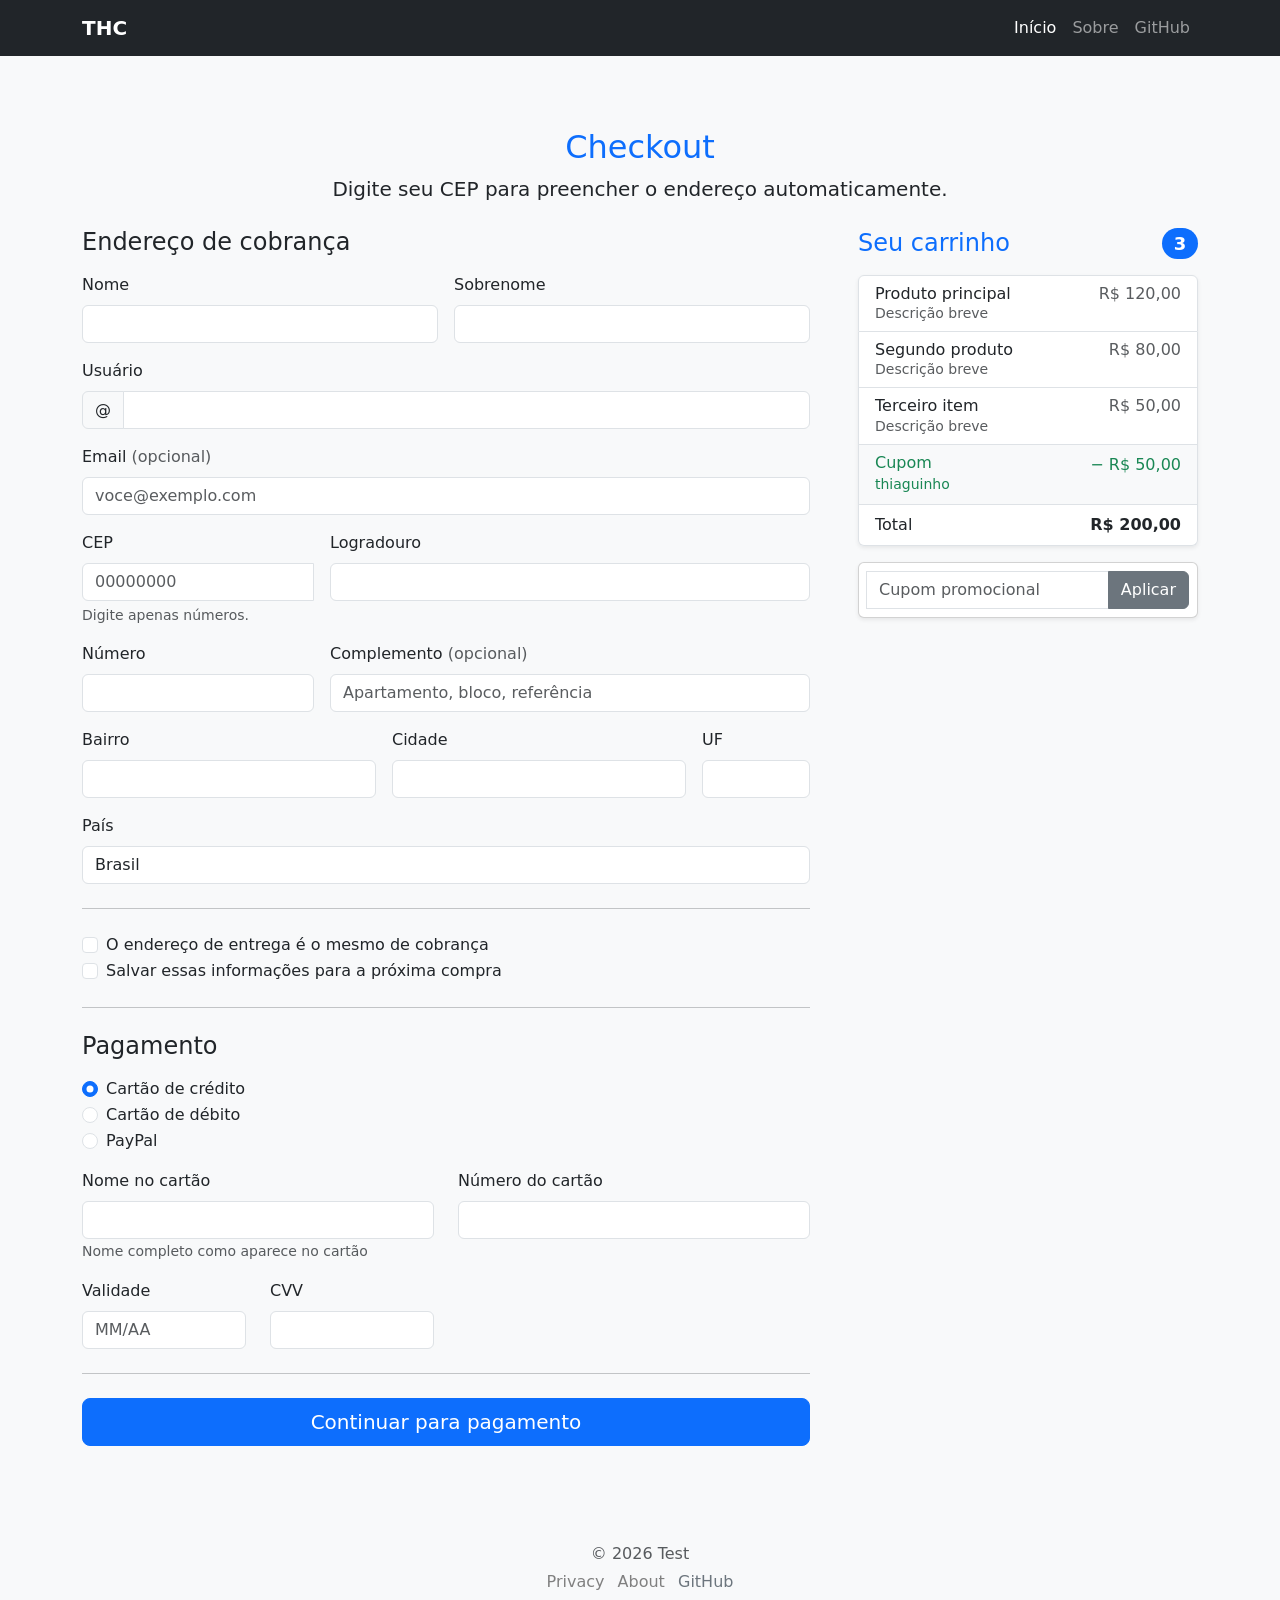
<file: index.html>
<!doctype html>
<html lang="pt-BR">
<head>
    <meta charset="utf-8">
    <meta name="viewport" content="width=device-width, initial-scale=1">
    <meta name="description" content="Página de checkout com preenchimento automático de endereço por CEP">
    <title>Checkout - Test</title>
    <link href="https://cdn.jsdelivr.net/npm/bootstrap@5.3.8/dist/css/bootstrap.min.css" rel="stylesheet" integrity="sha384-sRIl4kxILFvY47J16cr9ZwB07vP4J8+LH7qKQnuqkuIAvNWLzeN8tE5YBujZqJLB" crossorigin="anonymous">
    <link rel="stylesheet" href="assets/css/styles.css">
</head>
<body class="bg-body-tertiary">
    <header class="bg-dark">
        <nav class="navbar navbar-expand-lg navbar-dark bg-dark" aria-label="Navegação principal">
            <div class="container">
                <a class="navbar-brand fw-semibold" href="/index.html">THC</a>
                <button class="navbar-toggler" type="button" data-bs-toggle="collapse" data-bs-target="#navbarNav" aria-controls="navbarNav" aria-expanded="false" aria-label="Alternar navegação">
                    <span class="navbar-toggler-icon"></span>
                </button>
                <div class="collapse navbar-collapse" id="navbarNav">
                    <ul class="navbar-nav ms-auto">
                        <li class="nav-item">
                            <a class="nav-link active" aria-current="page" href="/index.html">Início</a>
                        </li>
                        <li class="nav-item">
                            <a class="nav-link" href="/about.html">Sobre</a>
                        </li>
                        <li class="nav-item">
                            <a class="nav-link" href="https://github.com/cost-12/checkout-bootstrap">GitHub</a>
                        </li>
                    </ul>
                </div>
            </div>
        </nav>
    </header>

    <main class="container my-5">
        <div class="py-4 text-center">
            <h1 class="h2 text-primary">Checkout</h1>
            <p class="lead mb-0">Digite seu CEP para preencher o endereço automaticamente.</p>
        </div>

        <div class="row g-5">
            <aside class="col-md-5 col-lg-4 order-md-last">
                <h2 class="h4 d-flex justify-content-between align-items-center mb-3">
                    <span class="text-primary">Seu carrinho</span>
                    <span class="badge bg-primary rounded-pill">3</span>
                </h2>
                <ul class="list-group mb-3 shadow-sm">
                    <li class="list-group-item d-flex justify-content-between lh-sm">
                        <div>
                            <h3 class="h6 my-0">Produto principal</h3>
                            <small class="text-body-secondary">Descrição breve</small>
                        </div>
                        <span class="text-body-secondary">R$ 120,00</span>
                    </li>
                    <li class="list-group-item d-flex justify-content-between lh-sm">
                        <div>
                            <h3 class="h6 my-0">Segundo produto</h3>
                            <small class="text-body-secondary">Descrição breve</small>
                        </div>
                        <span class="text-body-secondary">R$ 80,00</span>
                    </li>
                    <li class="list-group-item d-flex justify-content-between lh-sm">
                        <div>
                            <h3 class="h6 my-0">Terceiro item</h3>
                            <small class="text-body-secondary">Descrição breve</small>
                        </div>
                        <span class="text-body-secondary">R$ 50,00</span>
                    </li>
                    <li class="list-group-item d-flex justify-content-between bg-body-tertiary">
                        <div class="text-success">
                            <h3 class="h6 my-0">Cupom</h3>
                            <small>thiaguinho</small>
                        </div>
                        <span class="text-success">− R$ 50,00</span>
                    </li>
                    <li class="list-group-item d-flex justify-content-between">
                        <span>Total</span>
                        <strong>R$ 200,00</strong>
                    </li>
                </ul>

                <form class="card p-2 shadow-sm">
                    <div class="input-group">
                        <label class="visually-hidden" for="promoCode">Cupom promocional</label>
                        <input type="text" class="form-control" id="promoCode" placeholder="Cupom promocional">
                        <button type="submit" class="btn btn-secondary">Aplicar</button>
                    </div>
                </form>
            </aside>

            <section class="col-md-7 col-lg-8">
                <h2 class="h4 mb-3">Endereço de cobrança</h2>
                <form id="checkoutForm" class="needs-validation" novalidate>
                    <div class="row g-3">
                        <div class="col-sm-6">
                            <label for="firstName" class="form-label">Nome</label>
                            <input type="text" class="form-control" id="firstName" autocomplete="given-name" required>
                            <div class="invalid-feedback">Informe seu nome.</div>
                        </div>

                        <div class="col-sm-6">
                            <label for="lastName" class="form-label">Sobrenome</label>
                            <input type="text" class="form-control" id="lastName" autocomplete="family-name" required>
                            <div class="invalid-feedback">Informe seu sobrenome.</div>
                        </div>

                        <div class="col-12">
                            <label for="username" class="form-label">Usuário</label>
                            <div class="input-group has-validation">
                                <span class="input-group-text">@</span>
                                <input type="text" class="form-control" id="username" autocomplete="username" required>
                                <div class="invalid-feedback">Informe seu usuário.</div>
                            </div>
                        </div>

                        <div class="col-12">
                            <label for="email" class="form-label">Email <span class="text-body-secondary">(opcional)</span></label>
                            <input type="email" class="form-control" id="email" placeholder="voce@exemplo.com" autocomplete="email">
                            <div class="invalid-feedback">Informe um email válido.</div>
                        </div>

                        <div class="col-md-4">
                            <label for="cep" class="form-label">CEP</label>
                            <div class="input-group has-validation">
                                <input type="text" class="form-control" id="cep" name="cep" placeholder="00000000" inputmode="numeric" autocomplete="postal-code" minlength="8" pattern="[0-9]{8}" required aria-describedby="cepHelp cepFeedback">
                                <span class="input-group-text d-none" id="cepSpinner">
                                    <span class="spinner-border spinner-border-sm text-primary" role="status" aria-label="Buscando endereço"></span>
                                </span>
                                <div id="cepFeedback" class="invalid-feedback" aria-live="polite">Informe um CEP com 8 dígitos.</div>
                            </div>
                            <div id="cepHelp" class="form-text">Digite apenas números.</div>
                        </div>

                        <div class="col-md-8">
                            <label for="logradouro" class="form-label">Logradouro</label>
                            <input type="text" class="form-control" id="logradouro" name="logradouro" autocomplete="address-line1" required>
                            <div class="invalid-feedback">Informe o logradouro.</div>
                        </div>

                        <div class="col-sm-4">
                            <label for="numero" class="form-label">Número</label>
                            <input type="text" class="form-control" id="numero" name="numero" autocomplete="address-line2" required>
                            <div class="invalid-feedback">Informe o número.</div>
                        </div>

                        <div class="col-sm-8">
                            <label for="complemento" class="form-label">Complemento <span class="text-body-secondary">(opcional)</span></label>
                            <input type="text" class="form-control" id="complemento" name="complemento" placeholder="Apartamento, bloco, referência">
                        </div>

                        <div class="col-md-5">
                            <label for="bairro" class="form-label">Bairro</label>
                            <input type="text" class="form-control" id="bairro" name="bairro" autocomplete="address-level3" required>
                            <div class="invalid-feedback">Informe o bairro.</div>
                        </div>

                        <div class="col-md-5">
                            <label for="cidade" class="form-label">Cidade</label>
                            <input type="text" class="form-control" id="cidade" name="cidade" autocomplete="address-level2" required>
                            <div class="invalid-feedback">Informe a cidade.</div>
                        </div>

                        <div class="col-md-2">
                            <label for="estado" class="form-label">UF</label>
                            <input type="text" class="form-control text-uppercase" id="estado" name="estado" autocomplete="address-level1" maxlength="2" pattern="[A-Z]{2}" required>
                            <div class="invalid-feedback">Informe a UF.</div>
                        </div>

                        <div class="col-12">
                            <label for="pais" class="form-label">País</label>
                            <input type="text" class="form-control" id="pais" name="pais" value="Brasil" readonly required>
                        </div>
                    </div>

                    <hr class="my-4">

                    <div class="form-check">
                        <input type="checkbox" class="form-check-input" id="sameAddress">
                        <label class="form-check-label" for="sameAddress">O endereço de entrega é o mesmo de cobrança</label>
                    </div>
                    <div class="form-check">
                        <input type="checkbox" class="form-check-input" id="saveInfo">
                        <label class="form-check-label" for="saveInfo">Salvar essas informações para a próxima compra</label>
                    </div>

                    <hr class="my-4">

                    <h2 class="h4 mb-3">Pagamento</h2>

                    <div class="my-3">
                        <div class="form-check">
                            <input id="credit" name="paymentMethod" type="radio" class="form-check-input" checked required>
                            <label class="form-check-label" for="credit">Cartão de crédito</label>
                        </div>
                        <div class="form-check">
                            <input id="debit" name="paymentMethod" type="radio" class="form-check-input" required>
                            <label class="form-check-label" for="debit">Cartão de débito</label>
                        </div>
                        <div class="form-check">
                            <input id="paypal" name="paymentMethod" type="radio" class="form-check-input" required>
                            <label class="form-check-label" for="paypal">PayPal</label>
                        </div>
                    </div>

                    <div class="row gy-3">
                        <div class="col-md-6">
                            <label for="ccName" class="form-label">Nome no cartão</label>
                            <input type="text" class="form-control" id="ccName" autocomplete="cc-name" required>
                            <small class="text-body-secondary">Nome completo como aparece no cartão</small>
                            <div class="invalid-feedback">Informe o nome do cartão.</div>
                        </div>

                        <div class="col-md-6">
                            <label for="ccNumber" class="form-label">Número do cartão</label>
                            <input type="text" class="form-control" id="ccNumber" inputmode="numeric" autocomplete="cc-number" required>
                            <div class="invalid-feedback">Informe o número do cartão.</div>
                        </div>

                        <div class="col-md-3">
                            <label for="ccExpiration" class="form-label">Validade</label>
                            <input type="text" class="form-control" id="ccExpiration" placeholder="MM/AA" autocomplete="cc-exp" required>
                            <div class="invalid-feedback">Informe a validade.</div>
                        </div>

                        <div class="col-md-3">
                            <label for="ccCvv" class="form-label">CVV</label>
                            <input type="text" class="form-control" id="ccCvv" inputmode="numeric" autocomplete="cc-csc" required>
                            <div class="invalid-feedback">Informe o código de segurança.</div>
                        </div>
                    </div>

                    <hr class="my-4">

                    <button id="checkoutButton" class="w-100 btn btn-primary btn-lg" type="submit">Continuar para pagamento</button>
                </form>
            </section>
        </div>
    </main>

    <footer class="my-5 pt-5 text-body-secondary text-center text-small">
        <p class="mb-1">© 2026 Test</p>
        <ul class="list-inline">
            <li class="list-inline-item"><a href="/privacy.html">Privacy</a></li>
            <li class="list-inline-item"><a href="/about.html">About</a></li>
            <li class="list-inline-item"><a href="https://github.com/cost-12/checkout-bootstrap" class="link-secondary">GitHub</a></li>
        </ul>
    </footer>

    <script src="https://cdn.jsdelivr.net/npm/bootstrap@5.3.8/dist/js/bootstrap.bundle.min.js" integrity="sha384-FKyoEForCGlyvwx9Hj09JcYn3nv7wiPVlz7YYwJrWVcXK/BmnVDxM+D2scQbITxI" crossorigin="anonymous"></script>
    <script>
        (() => {
            'use strict';

            const checkoutForm = document.querySelector('#checkoutForm');
            const checkoutButton = document.querySelector('#checkoutButton');
            const cepInput = document.querySelector('#cep');
            const cepFeedback = document.querySelector('#cepFeedback');
            const cepSpinner = document.querySelector('#cepSpinner');
            const logradouroInput = document.querySelector('#logradouro');
            const bairroInput = document.querySelector('#bairro');
            const cidadeInput = document.querySelector('#cidade');
            const estadoInput = document.querySelector('#estado');
            const numeroInput = document.querySelector('#numero');
            const complementoInput = document.querySelector('#complemento');
            const apiAddressInputs = [logradouroInput, bairroInput, cidadeInput, estadoInput];
            const allAddressInputs = [...apiAddressInputs, numeroInput, complementoInput];

            let activeController = null;
            let pendingCep = '';
            let lastSuccessfulCep = '';

            const normalizeCep = (value) => value.replace(/\D/g, '').slice(0, 8);

            const setCityStateReadonly = (isReadonly) => {
                cidadeInput.readOnly = isReadonly;
                estadoInput.readOnly = isReadonly;
            };

            const clearAddressFields = ({ includeManualFields = true } = {}) => {
                const inputsToClear = includeManualFields ? allAddressInputs : apiAddressInputs;

                inputsToClear.forEach((input) => {
                    input.value = '';
                    input.classList.remove('is-valid', 'is-invalid');
                });

                setCityStateReadonly(false);
            };

            const clearCepFeedback = () => {
                cepInput.setCustomValidity('');
                cepInput.classList.remove('is-invalid', 'is-valid');
                cepFeedback.textContent = 'Informe um CEP com 8 dígitos.';
            };

            const showCepError = (message) => {
                cepInput.setCustomValidity(message);
                cepInput.classList.remove('is-valid');
                cepInput.classList.add('is-invalid');
                cepFeedback.textContent = message;
            };

            const setLoadingState = (isLoading) => {
                cepSpinner.classList.toggle('d-none', !isLoading);
                cepInput.setAttribute('aria-busy', String(isLoading));
                checkoutButton.disabled = isLoading;
            };

            const fillAddressFields = (address) => {
                logradouroInput.value = address.street || '';
                bairroInput.value = address.neighborhood || '';
                cidadeInput.value = address.city || '';
                estadoInput.value = address.state || '';
                setCityStateReadonly(Boolean(address.city && address.state));
            };

            const abortActiveRequest = () => {
                if (activeController) {
                    activeController.abort();
                    activeController = null;
                    pendingCep = '';
                    setLoadingState(false);
                }
            };

            const searchCep = async (cep) => {
                if (cep.length !== 8) {
                    clearAddressFields();
                    showCepError('Formato de CEP inválido. Use 8 dígitos.');
                    return;
                }

                if (cep === pendingCep || (cep === lastSuccessfulCep && cepInput.classList.contains('is-valid'))) {
                    return;
                }

                abortActiveRequest();
                clearCepFeedback();

                const controller = new AbortController();
                activeController = controller;
                pendingCep = cep;
                setLoadingState(true);

                try {
                    const response = await fetch(`https://brasilapi.com.br/api/cep/v2/${cep}`, {
                        signal: controller.signal,
                    });

                    if (!response.ok) {
                        if (response.status === 400) {
                            throw new Error('Formato de CEP inválido.');
                        }

                        if (response.status === 404) {
                            throw new Error('CEP não encontrado.');
                        }

                        throw new Error('Não foi possível buscar o CEP agora.');
                    }

                    const address = await response.json();

                    if (cep !== lastSuccessfulCep) {
                        numeroInput.value = '';
                        complementoInput.value = '';
                    }

                    fillAddressFields(address);
                    cepInput.value = normalizeCep(address.cep || cep);
                    cepInput.setCustomValidity('');
                    cepInput.classList.remove('is-invalid');
                    cepInput.classList.add('is-valid');
                    cepFeedback.textContent = 'Endereço encontrado.';
                    lastSuccessfulCep = cep;
                    numeroInput.focus();
                } catch (error) {
                    if (error.name === 'AbortError') {
                        return;
                    }

                    lastSuccessfulCep = '';
                    clearAddressFields();
                    showCepError(error.message || 'CEP não encontrado.');
                } finally {
                    if (activeController === controller) {
                        activeController = null;
                        pendingCep = '';
                        setLoadingState(false);
                    }
                }
            };

            cepInput.addEventListener('input', () => {
                const normalizedCep = normalizeCep(cepInput.value);
                cepInput.value = normalizedCep;

                if (normalizedCep !== lastSuccessfulCep) {
                    clearCepFeedback();
                    clearAddressFields({ includeManualFields: false });
                }

                if (normalizedCep.length < 8) {
                    abortActiveRequest();
                    return;
                }

                searchCep(normalizedCep);
            });

            cepInput.addEventListener('blur', () => {
                const normalizedCep = normalizeCep(cepInput.value);
                cepInput.value = normalizedCep;

                if (!normalizedCep) {
                    abortActiveRequest();
                    clearCepFeedback();
                    clearAddressFields();
                    return;
                }

                searchCep(normalizedCep);
            });

            estadoInput.addEventListener('input', () => {
                estadoInput.value = estadoInput.value.toUpperCase().replace(/[^A-Z]/g, '').slice(0, 2);
            });

            checkoutForm.addEventListener('submit', (event) => {
                if (!checkoutForm.checkValidity()) {
                    event.preventDefault();
                    event.stopPropagation();
                }

                checkoutForm.classList.add('was-validated');
            });
        })();
    </script>
</body>
</html>
</file>
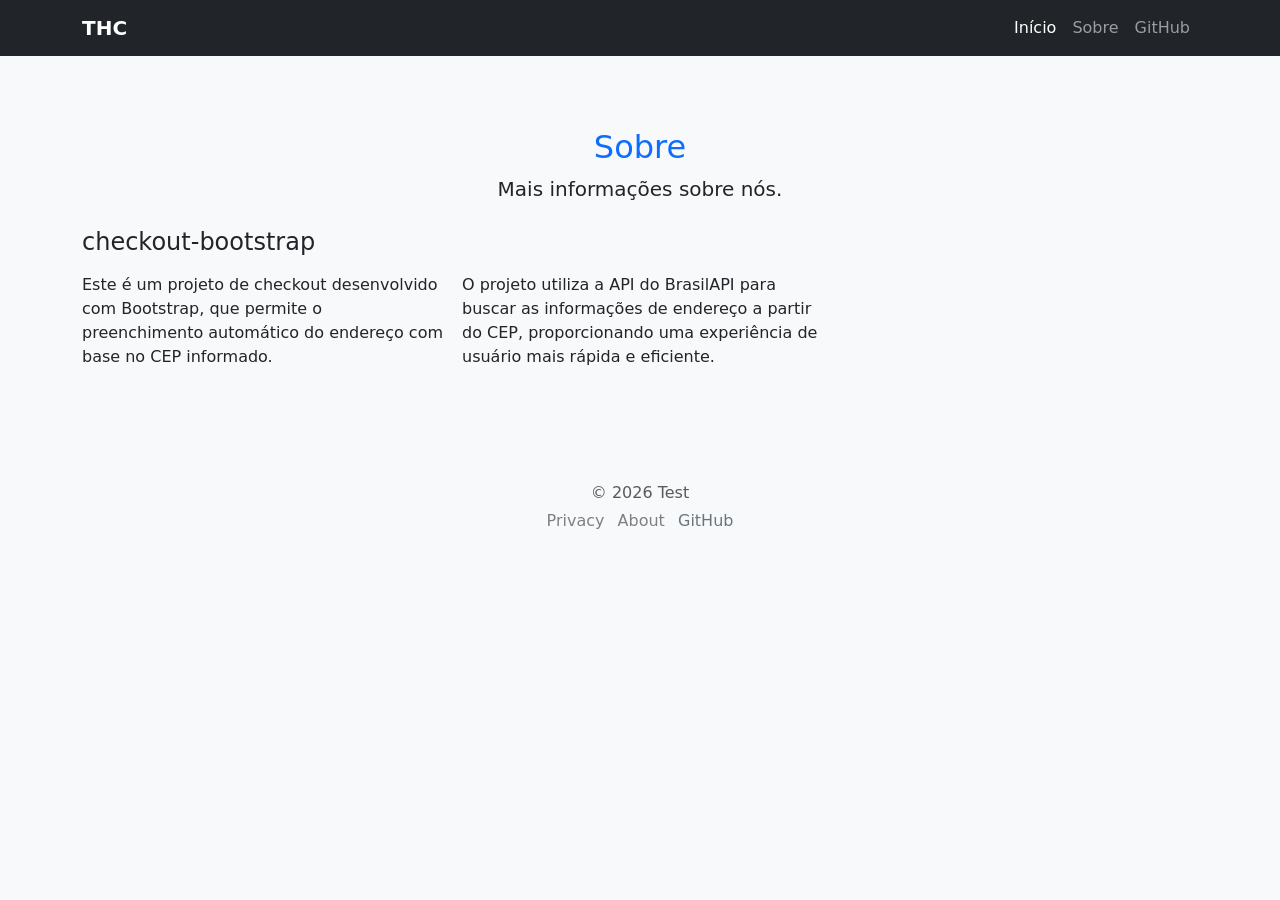
<file: about.html>
<!doctype html>
<html lang="pt-BR">
<head>
    <meta charset="utf-8">
    <meta name="viewport" content="width=device-width, initial-scale=1">
    <meta name="description" content="Página de checkout com preenchimento automático de endereço por CEP">
    <title>Checkout - Test</title>
    <link href="https://cdn.jsdelivr.net/npm/bootstrap@5.3.8/dist/css/bootstrap.min.css" rel="stylesheet" integrity="sha384-sRIl4kxILFvY47J16cr9ZwB07vP4J8+LH7qKQnuqkuIAvNWLzeN8tE5YBujZqJLB" crossorigin="anonymous">
    <link rel="stylesheet" href="assets/css/styles.css">
</head>
<body class="bg-body-tertiary">
    <header class="bg-dark">
        <nav class="navbar navbar-expand-lg navbar-dark bg-dark" aria-label="Navegação principal">
            <div class="container">
                <a class="navbar-brand fw-semibold" href="/index.html">THC</a>
                <button class="navbar-toggler" type="button" data-bs-toggle="collapse" data-bs-target="#navbarNav" aria-controls="navbarNav" aria-expanded="false" aria-label="Alternar navegação">
                    <span class="navbar-toggler-icon"></span>
                </button>
                <div class="collapse navbar-collapse" id="navbarNav">
                    <ul class="navbar-nav ms-auto">
                        <li class="nav-item">
                            <a class="nav-link active" aria-current="page" href="/index.html">Início</a>
                        </li>
                        <li class="nav-item">
                            <a class="nav-link" href="/about.html">Sobre</a>
                        </li>
                        <li class="nav-item">
                            <a class="nav-link" href="https://github.com/cost-12/checkout-bootstrap">GitHub</a>
                        </li>
                    </ul>
                </div>
            </div>
        </nav>
    </header>

    <main class="container my-5">
        <div class="py-4 text-center">
            <h1 class="h2 text-primary">Sobre</h1>
            <p class="lead mb-0">Mais informações sobre nós.</p>
        </div>

            <section class="col-md-7 col-lg-8">
                <h2 class="h4 mb-3">checkout-bootstrap</h2>
                <form id="checkoutForm" class="needs-validation" novalidate>
                    <div class="row g-3">
                        <div class="col-sm-6">
                            <p>Este é um projeto de checkout desenvolvido com Bootstrap, que permite o preenchimento automático do endereço com base no CEP informado.</p>
                        </div>

                        <div class="col-sm-6">
                            <p>O projeto utiliza a API do BrasilAPI para buscar as informações de endereço a partir do CEP, proporcionando uma experiência de usuário mais rápida e eficiente.</p>
                        </div>
                    </div>
                </form>
            </section>
        </div>
    </main>

    <footer class="my-5 pt-5 text-body-secondary text-center text-small">
        <p class="mb-1">© 2026 Test</p>
        <ul class="list-inline">
            <li class="list-inline-item"><a href="/privacy.html">Privacy</a></li>
            <li class="list-inline-item"><a href="/about.html">About</a></li>
            <li class="list-inline-item"><a href="https://github.com/cost-12/checkout-bootstrap" class="link-secondary">GitHub</a></li>
        </ul>
    </footer>

    <script src="https://cdn.jsdelivr.net/npm/bootstrap@5.3.8/dist/js/bootstrap.bundle.min.js" integrity="sha384-FKyoEForCGlyvwx9Hj09JcYn3nv7wiPVlz7YYwJrWVcXK/BmnVDxM+D2scQbITxI" crossorigin="anonymous"></script>
    <script>
        (() => {
            'use strict';

            const checkoutForm = document.querySelector('#checkoutForm');
            const checkoutButton = document.querySelector('#checkoutButton');
            const cepInput = document.querySelector('#cep');
            const cepFeedback = document.querySelector('#cepFeedback');
            const cepSpinner = document.querySelector('#cepSpinner');
            const logradouroInput = document.querySelector('#logradouro');
            const bairroInput = document.querySelector('#bairro');
            const cidadeInput = document.querySelector('#cidade');
            const estadoInput = document.querySelector('#estado');
            const numeroInput = document.querySelector('#numero');
            const complementoInput = document.querySelector('#complemento');
            const apiAddressInputs = [logradouroInput, bairroInput, cidadeInput, estadoInput];
            const allAddressInputs = [...apiAddressInputs, numeroInput, complementoInput];

            let activeController = null;
            let pendingCep = '';
            let lastSuccessfulCep = '';

            const normalizeCep = (value) => value.replace(/\D/g, '').slice(0, 8);

            const setCityStateReadonly = (isReadonly) => {
                cidadeInput.readOnly = isReadonly;
                estadoInput.readOnly = isReadonly;
            };

            const clearAddressFields = ({ includeManualFields = true } = {}) => {
                const inputsToClear = includeManualFields ? allAddressInputs : apiAddressInputs;

                inputsToClear.forEach((input) => {
                    input.value = '';
                    input.classList.remove('is-valid', 'is-invalid');
                });

                setCityStateReadonly(false);
            };

            const clearCepFeedback = () => {
                cepInput.setCustomValidity('');
                cepInput.classList.remove('is-invalid', 'is-valid');
                cepFeedback.textContent = 'Informe um CEP com 8 dígitos.';
            };

            const showCepError = (message) => {
                cepInput.setCustomValidity(message);
                cepInput.classList.remove('is-valid');
                cepInput.classList.add('is-invalid');
                cepFeedback.textContent = message;
            };

            const setLoadingState = (isLoading) => {
                cepSpinner.classList.toggle('d-none', !isLoading);
                cepInput.setAttribute('aria-busy', String(isLoading));
                checkoutButton.disabled = isLoading;
            };

            const fillAddressFields = (address) => {
                logradouroInput.value = address.street || '';
                bairroInput.value = address.neighborhood || '';
                cidadeInput.value = address.city || '';
                estadoInput.value = address.state || '';
                setCityStateReadonly(Boolean(address.city && address.state));
            };

            const abortActiveRequest = () => {
                if (activeController) {
                    activeController.abort();
                    activeController = null;
                    pendingCep = '';
                    setLoadingState(false);
                }
            };

            const searchCep = async (cep) => {
                if (cep.length !== 8) {
                    clearAddressFields();
                    showCepError('Formato de CEP inválido. Use 8 dígitos.');
                    return;
                }

                if (cep === pendingCep || (cep === lastSuccessfulCep && cepInput.classList.contains('is-valid'))) {
                    return;
                }

                abortActiveRequest();
                clearCepFeedback();

                const controller = new AbortController();
                activeController = controller;
                pendingCep = cep;
                setLoadingState(true);

                try {
                    const response = await fetch(`https://brasilapi.com.br/api/cep/v2/${cep}`, {
                        signal: controller.signal,
                    });

                    if (!response.ok) {
                        if (response.status === 400) {
                            throw new Error('Formato de CEP inválido.');
                        }

                        if (response.status === 404) {
                            throw new Error('CEP não encontrado.');
                        }

                        throw new Error('Não foi possível buscar o CEP agora.');
                    }

                    const address = await response.json();

                    if (cep !== lastSuccessfulCep) {
                        numeroInput.value = '';
                        complementoInput.value = '';
                    }

                    fillAddressFields(address);
                    cepInput.value = normalizeCep(address.cep || cep);
                    cepInput.setCustomValidity('');
                    cepInput.classList.remove('is-invalid');
                    cepInput.classList.add('is-valid');
                    cepFeedback.textContent = 'Endereço encontrado.';
                    lastSuccessfulCep = cep;
                    numeroInput.focus();
                } catch (error) {
                    if (error.name === 'AbortError') {
                        return;
                    }

                    lastSuccessfulCep = '';
                    clearAddressFields();
                    showCepError(error.message || 'CEP não encontrado.');
                } finally {
                    if (activeController === controller) {
                        activeController = null;
                        pendingCep = '';
                        setLoadingState(false);
                    }
                }
            };

            cepInput.addEventListener('input', () => {
                const normalizedCep = normalizeCep(cepInput.value);
                cepInput.value = normalizedCep;

                if (normalizedCep !== lastSuccessfulCep) {
                    clearCepFeedback();
                    clearAddressFields({ includeManualFields: false });
                }

                if (normalizedCep.length < 8) {
                    abortActiveRequest();
                    return;
                }

                searchCep(normalizedCep);
            });

            cepInput.addEventListener('blur', () => {
                const normalizedCep = normalizeCep(cepInput.value);
                cepInput.value = normalizedCep;

                if (!normalizedCep) {
                    abortActiveRequest();
                    clearCepFeedback();
                    clearAddressFields();
                    return;
                }

                searchCep(normalizedCep);
            });

            estadoInput.addEventListener('input', () => {
                estadoInput.value = estadoInput.value.toUpperCase().replace(/[^A-Z]/g, '').slice(0, 2);
            });

            checkoutForm.addEventListener('submit', (event) => {
                if (!checkoutForm.checkValidity()) {
                    event.preventDefault();
                    event.stopPropagation();
                }

                checkoutForm.classList.add('was-validated');
            });
        })();
    </script>
</body>
</html>
</file>
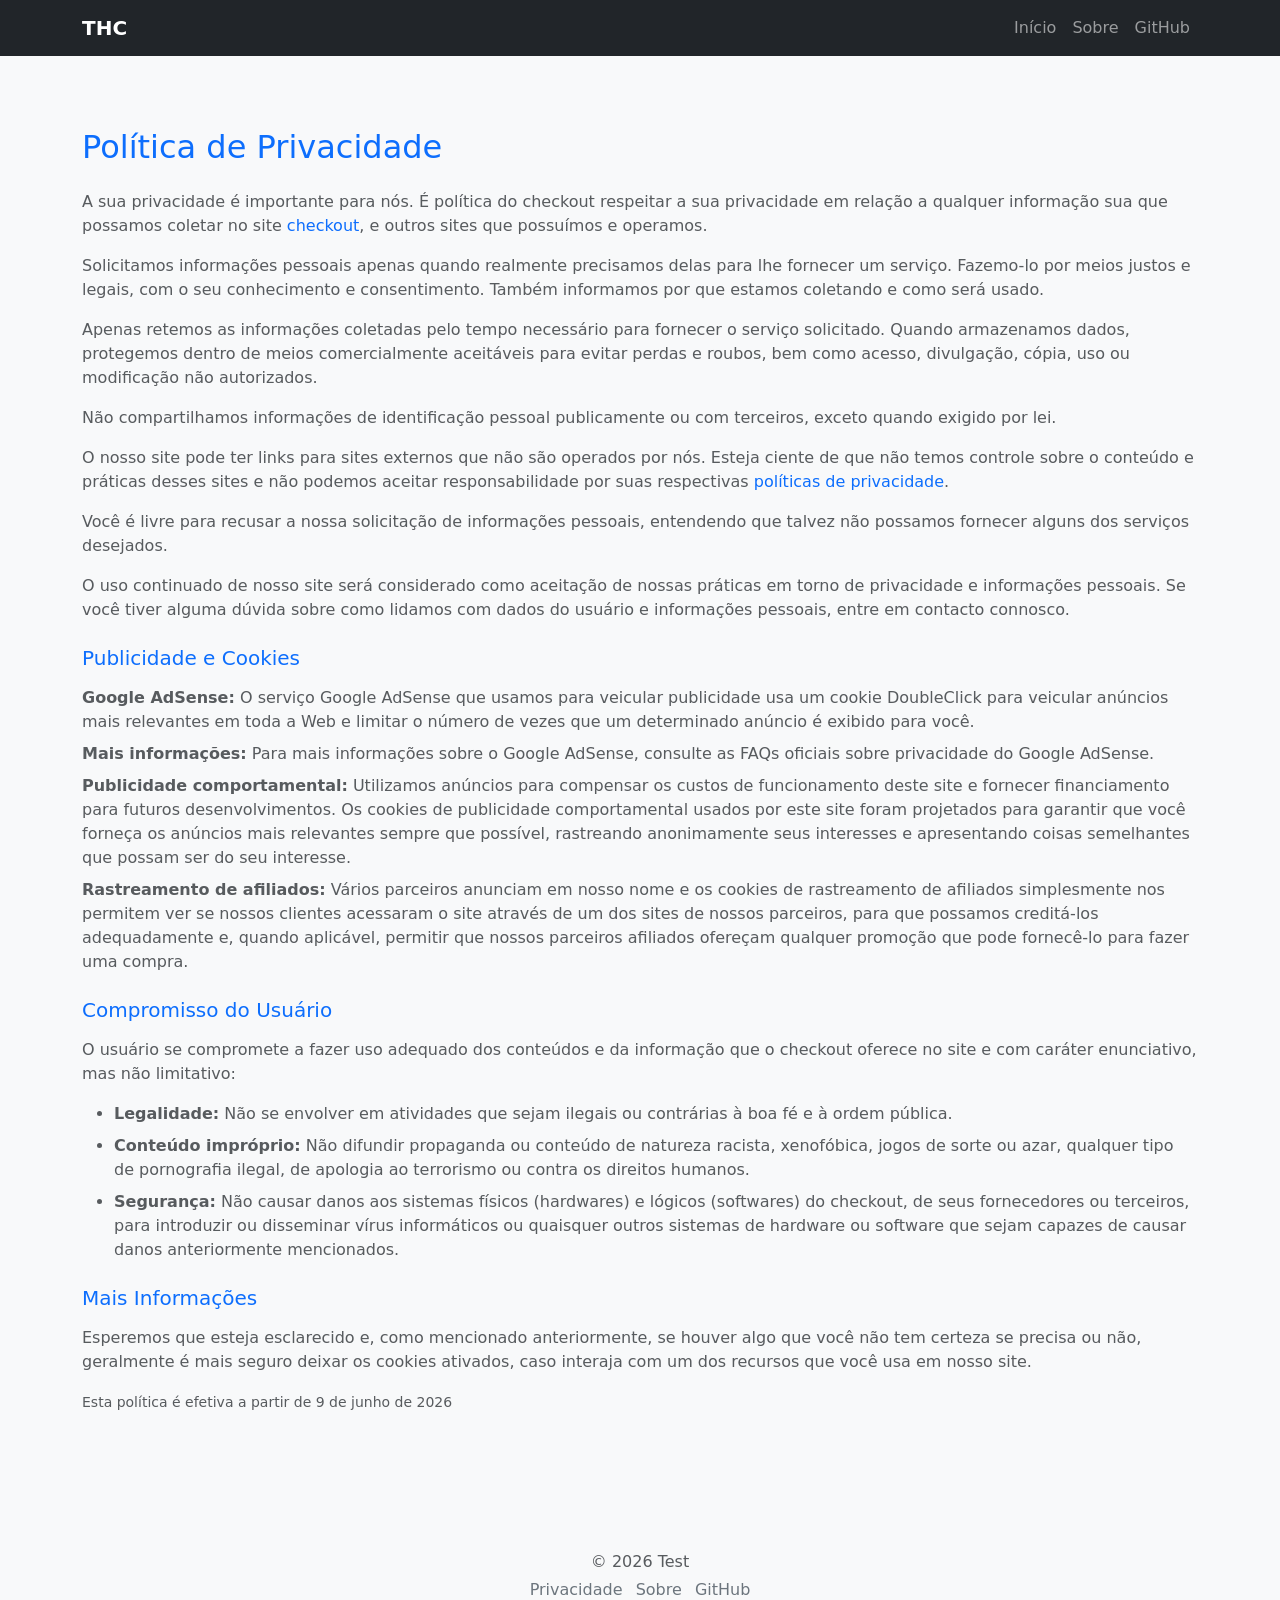
<file: privacy.html>
<!doctype html>
<html lang="pt-BR">
<head>
    <meta charset="utf-8">
    <meta name="viewport" content="width=device-width, initial-scale=1">
    <meta name="description" content="Política de Privacidade do Checkout">
    <title>Política de Privacidade - Checkout</title>
    <link href="https://cdn.jsdelivr.net/npm/bootstrap@5.3.8/dist/css/bootstrap.min.css" rel="stylesheet" integrity="sha384-sRIl4kxILFvY47J16cr9ZwB07vP4J8+LH7qKQnuqkuIAvNWLzeN8tE5YBujZqJLB" crossorigin="anonymous">
    <link rel="stylesheet" href="assets/css/styles.css">
</head>
<body class="bg-body-tertiary">
    <header class="bg-dark">
        <nav class="navbar navbar-expand-lg navbar-dark bg-dark" aria-label="Navegação principal">
            <div class="container">
                <a class="navbar-brand fw-semibold" href="/index.html">THC</a>
                <button class="navbar-toggler" type="button" data-bs-toggle="collapse" data-bs-target="#navbarNav" aria-controls="navbarNav" aria-expanded="false" aria-label="Alternar navegação">
                    <span class="navbar-toggler-icon"></span>
                </button>
                <div class="collapse navbar-collapse" id="navbarNav">
                    <ul class="navbar-nav ms-auto">
                        <li class="nav-item">
                            <a class="nav-link" href="/index.html">Início</a>
                        </li>
                        <li class="nav-item">
                            <a class="nav-link" href="/about.html">Sobre</a>
                        </li>
                        <li class="nav-item">
                            <a class="nav-link" href="https://github.com/cost-12/checkout-bootstrap">GitHub</a>
                        </li>
                    </ul>
                </div>
            </div>
        </nav>
    </header>

    <main class="container my-5">
        <div class="py-4">
            <h1 class="h2 text-primary mb-4">Política de Privacidade</h1>

            <p class="text-body-secondary">A sua privacidade é importante para nós. É política do checkout respeitar a sua privacidade em relação a qualquer informação sua que possamos coletar no site <a href="https://checkout-bootstrap.vercel.app/" class="link-primary">checkout</a>, e outros sites que possuímos e operamos.</p>

            <p class="text-body-secondary">Solicitamos informações pessoais apenas quando realmente precisamos delas para lhe fornecer um serviço. Fazemo-lo por meios justos e legais, com o seu conhecimento e consentimento. Também informamos por que estamos coletando e como será usado.</p>

            <p class="text-body-secondary">Apenas retemos as informações coletadas pelo tempo necessário para fornecer o serviço solicitado. Quando armazenamos dados, protegemos dentro de meios comercialmente aceitáveis ​​para evitar perdas e roubos, bem como acesso, divulgação, cópia, uso ou modificação não autorizados.</p>

            <p class="text-body-secondary">Não compartilhamos informações de identificação pessoal publicamente ou com terceiros, exceto quando exigido por lei.</p>

            <p class="text-body-secondary">O nosso site pode ter links para sites externos que não são operados por nós. Esteja ciente de que não temos controle sobre o conteúdo e práticas desses sites e não podemos aceitar responsabilidade por suas respectivas <a href="https://politicaprivacidade.com/" class="link-primary" target="_blank" rel="noopener noreferrer">políticas de privacidade</a>.</p>

            <p class="text-body-secondary">Você é livre para recusar a nossa solicitação de informações pessoais, entendendo que talvez não possamos fornecer alguns dos serviços desejados.</p>

            <p class="text-body-secondary">O uso continuado de nosso site será considerado como aceitação de nossas práticas em torno de privacidade e informações pessoais. Se você tiver alguma dúvida sobre como lidamos com dados do usuário e informações pessoais, entre em contacto connosco.</p>

            <h3 class="h5 text-primary mt-4 mb-3">Publicidade e Cookies</h3>
            <ul class="list-unstyled text-body-secondary">
                <li class="mb-2"><strong>Google AdSense:</strong> O serviço Google AdSense que usamos para veicular publicidade usa um cookie DoubleClick para veicular anúncios mais relevantes em toda a Web e limitar o número de vezes que um determinado anúncio é exibido para você.</li>
                <li class="mb-2"><strong>Mais informações:</strong> Para mais informações sobre o Google AdSense, consulte as FAQs oficiais sobre privacidade do Google AdSense.</li>
                <li class="mb-2"><strong>Publicidade comportamental:</strong> Utilizamos anúncios para compensar os custos de funcionamento deste site e fornecer financiamento para futuros desenvolvimentos. Os cookies de publicidade comportamental usados ​​por este site foram projetados para garantir que você forneça os anúncios mais relevantes sempre que possível, rastreando anonimamente seus interesses e apresentando coisas semelhantes que possam ser do seu interesse.</li>
                <li class="mb-2"><strong>Rastreamento de afiliados:</strong> Vários parceiros anunciam em nosso nome e os cookies de rastreamento de afiliados simplesmente nos permitem ver se nossos clientes acessaram o site através de um dos sites de nossos parceiros, para que possamos creditá-los adequadamente e, quando aplicável, permitir que nossos parceiros afiliados ofereçam qualquer promoção que pode fornecê-lo para fazer uma compra.</li>
            </ul>

            <h3 class="h5 text-primary mt-4 mb-3">Compromisso do Usuário</h3>
            <p class="text-body-secondary">O usuário se compromete a fazer uso adequado dos conteúdos e da informação que o checkout oferece no site e com caráter enunciativo, mas não limitativo:</p>
            <ul class="text-body-secondary">
                <li class="mb-2"><strong>Legalidade:</strong> Não se envolver em atividades que sejam ilegais ou contrárias à boa fé e à ordem pública.</li>
                <li class="mb-2"><strong>Conteúdo impróprio:</strong> Não difundir propaganda ou conteúdo de natureza racista, xenofóbica, jogos de sorte ou azar, qualquer tipo de pornografia ilegal, de apologia ao terrorismo ou contra os direitos humanos.</li>
                <li class="mb-2"><strong>Segurança:</strong> Não causar danos aos sistemas físicos (hardwares) e lógicos (softwares) do checkout, de seus fornecedores ou terceiros, para introduzir ou disseminar vírus informáticos ou quaisquer outros sistemas de hardware ou software que sejam capazes de causar danos anteriormente mencionados.</li>
            </ul>

            <h3 class="h5 text-primary mt-4 mb-3">Mais Informações</h3>
            <p class="text-body-secondary">Esperemos que esteja esclarecido e, como mencionado anteriormente, se houver algo que você não tem certeza se precisa ou não, geralmente é mais seguro deixar os cookies ativados, caso interaja com um dos recursos que você usa em nosso site.</p>

            <p class="text-body-secondary">
                <small>Esta política é efetiva a partir de 9 de junho de 2026</small>
            </p>
        </div>
    </main>

    <footer class="my-5 pt-5 text-body-secondary text-center text-small">
        <p class="mb-1">© 2026 Test</p>
        <ul class="list-inline">
            <li class="list-inline-item"><a href="/privacy.html" class="link-secondary">Privacidade</a></li>
            <li class="list-inline-item"><a href="/about.html" class="link-secondary">Sobre</a></li>
            <li class="list-inline-item"><a href="https://github.com/cost-12/checkout-bootstrap" class="link-secondary">GitHub</a></li>
        </ul>
    </footer>

    <script src="https://cdn.jsdelivr.net/npm/bootstrap@5.3.8/dist/js/bootstrap.bundle.min.js" integrity="sha384-FKyoEForCGlyvwx9Hj09JcYn3nv7wiPVlz7YYwJrWVcXK/BmnVDxM+D2scQbITxI" crossorigin="anonymous"></script>
</body>
</html>
</file>
<file: assets/css/styles.css>
.selector-for-some-widget {
  box-sizing: content-box;
}

a {
    text-decoration: none;
    color: gray;
}
</file>
